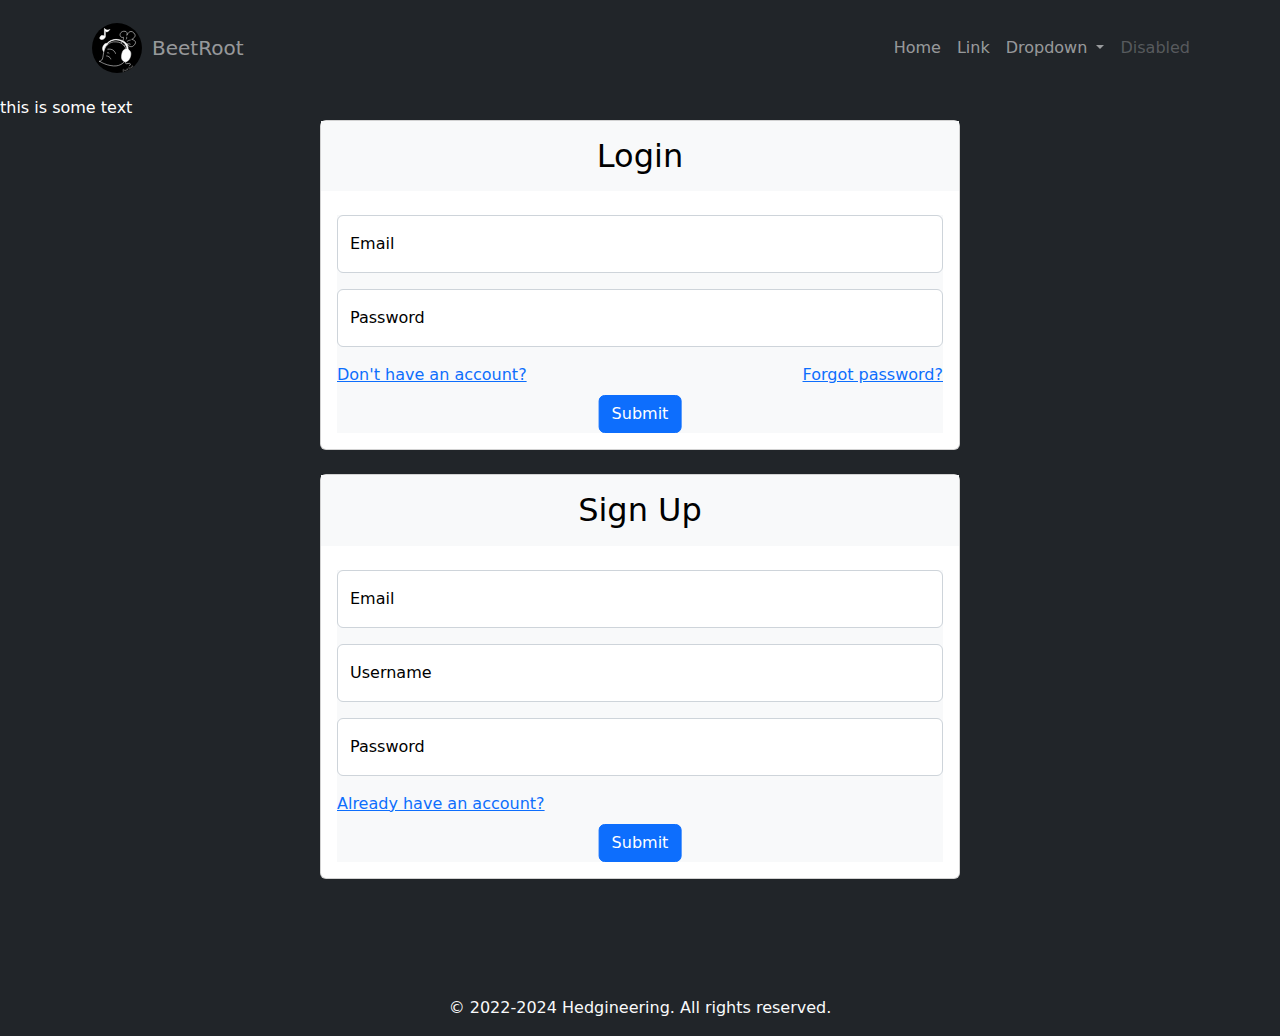
<file: BeetRoot/client/index.html>
<!DOCTYPE html>
<html lang="en"> <!-- dasfjalksdjfkl;asdjfl;asjkdfl;akdjsf;flk-->
<head>
  <meta charset="UTF-8" />
  <meta http-equiv="X-UA-Compatible" content="IE=edge" />
  <meta name="viewport" content="width=device-width, initial-scale=1.0" />
  <title>BeetRoot</title>

  <!-- Favicon Section -->
  <link rel="apple-touch-icon" sizes="180x180" href="public/icon/apple-touch-icon.png">
  <link rel="icon" type="image/png" sizes="32x32" href="public/icon/favicon-32x32.png">
  <link rel="icon" type="image/png" sizes="16x16" href="public/icon/favicon-16x16.png">
  <link rel="manifest" href="public/icon/site.webmanifest">
  <link rel="mask-icon" href="public/icon/safari-pinned-tab.svg" color="#5bbad5">
  <link rel="shortcut icon" href="public/icon/favicon.ico" type="image/x-icon" />
  <meta name="msapplication-TileColor" content="#da532c">
  <meta name="theme-color" content="#000000">
  <!-- Favicon Section -->

  <!-- Linked CSS -->
  <link rel="stylesheet" href="./css/base.css" />
  <link rel="stylesheet" href="./css/font-awesome.css" />
  <link rel="stylesheet" href="./css/home.css" />
  <!-- Linked CSS -->

  <!-- Linked JS -->
  <script src="./js/base.js" defer></script>
  <script src="./js/forms.js" defer></script>
  <!-- Linked JS -->
</head>
<body class="bg-dark">
  <header>
    <div class="container bg-dark">
      <nav class="navbar navbar-expand-md navbar-dark bg-dark d-flex">
        <a class="navbar-brand" href="#">
          <div class="logo-content d-flex align-items-center">
            <img src="./public/BeetRootLogoBlackWhite.svg" alt="BeetRoot Logo" class="logo" />
            <span class="logo-content__text navbar-text d-inline-block m-auto">BeetRoot</span>
          </div>
        </a>
        <button 
          class="navbar-toggler" 
          type="button" 
          data-bs-toggle="collapse" 
          data-bs-target="#navbarSupportedContent" 
          aria-controls="navbarSupportedContent" 
          aria-expanded="false" 
          aria-label="Toggle navigation">
          <span class="navbar-toggler-icon"></span>
        </button>

        <div class="collapse navbar-collapse" id="navbarSupportedContent">
          <ul class="navbar-nav ms-auto text-center">
            <li class="nav-item active">
              <a class="nav-link" href="#">Home <span class="sr-only">(current)</span></a>
            </li>
            <li class="nav-item">
              <a class="nav-link" href="#">Link</a>
            </li>
            <li class="nav-item dropdown">
              <a class="nav-link dropdown-toggle" href="#" id="navbarDropdown" role="button" data-bs-toggle="dropdown" aria-haspopup="true" aria-expanded="false">
                Dropdown
              </a>
              <div class="dropdown-menu" aria-labelledby="navbarDropdown">
                <a class="dropdown-item" href="#">Action</a>
                <a class="dropdown-item" href="#">Another action</a>
                <div class="dropdown-divider"></div>
                <a class="dropdown-item" href="#">Something else here</a>
              </div>
            </li>
            <li class="nav-item">
              <a class="nav-link disabled" href="#">Disabled</a>
            </li>
          </ul>
        </div>
      </nav> 
    </div>
  </header>
  <main class="min-vh-100 text-bg-dark">
    this is some text
    <div class="container text-light">
      <div class="row mb-4">
        <div class="col-12">
          <div class="card" id="login-card">
            <h2 class="card-title text-center text-bg-light py-3">Login</h2>
            <div class="card-body">
              <form novalidate action="" class="text-bg-light">
                <div class="form-floating pb-3">
                  <input type="email" class="form-control" id="login_email" placeholder="your email here"/>
                  <label for="login_email" class="form-label" required>Email</label>
                  <div class="invalid-feedback">Please enter a valid email</div>
                  <div class="valid-feedback">Email is valid</div>
                </div>
                <div class="form-floating pb-3">
                  <input type="password" class="form-control" id="login_password" placeholder="your password here"/>
                  <label for="login_password" class="form-label" required>Password</label>
                  <div class="invalid-feedback">Password incorrect</div>
                </div>
                <div class="d-flex">
                  <a href="#signup-card" class="btn-link d-inline-block">Don't have an account?</a>
                  <a href="#" class="btn-link d-inline-block ms-auto">Forgot password?</a>
                </div>
                <button type="submit" class="btn btn-primary d-inline-block mt-2 hcenter-transform">Submit</button>
              </form>
            </div>
          </div>
        </div>
      </div>
      <div class="row mb-4">
        <div class="col-12">
          <div class="card" id="signup-card">
            <h2 class="card-title text-center text-bg-light py-3">Sign Up</h2>
            <div class="card-body">
              <form novalidate action="" class="text-bg-light">
                <div class="form-floating pb-3">
                  <input type="email" class="form-control" id="signup_email" placeholder="your email here"/>
                  <label for="signup_email" class="form-label" required>Email</label>
                  <div class="invalid-feedback">Please enter a valid email</div>
                  <div class="valid-feedback">Email is valid</div>
                </div>
                <div class="form-floating pb-3">
                  <input type="text" class="form-control" id="signup_username" placeholder="your username here"/>
                  <label for="signup_username" class="form-label" required>Username</label>
                  <div class="invalid-feedback">Please enter a valid username</div>
                  <div class="valid-feedback">Username is valid</div>
                </div>
                <div class="form-floating pb-3">
                  <input type="password" class="form-control" id="signup_password" placeholder="your password here"/>
                  <label for="signup_password" class="form-label" required>Password</label>
                  <div class="invalid-feedback">Password invalid. Please make a password with at least 8 upper and lower case characters, letters and numbers.</div>
                  <div class="valid-feedback">Password valid</div>
                </div>
                <div class="d-flex">
                  <a href="#login-card" class="btn-link d-inline-block">Already have an account?</a>
                </div>
                <button type="submit" class="btn btn-primary d-inline-block mt-2 hcenter-transform">Submit</button>
              </form>
            </div>
          </div>
        </div>
      </div>
    </div>
  </main>
  <footer>
    <div class="container text-light">
      <div class="row">
        <div class="col-12">
          <p class="text-center">&copy; 2022-2024 Hedgineering. All rights reserved.</p>
        </div>
      </div>
    </div>
  </footer>
</body>
</html>
</file>
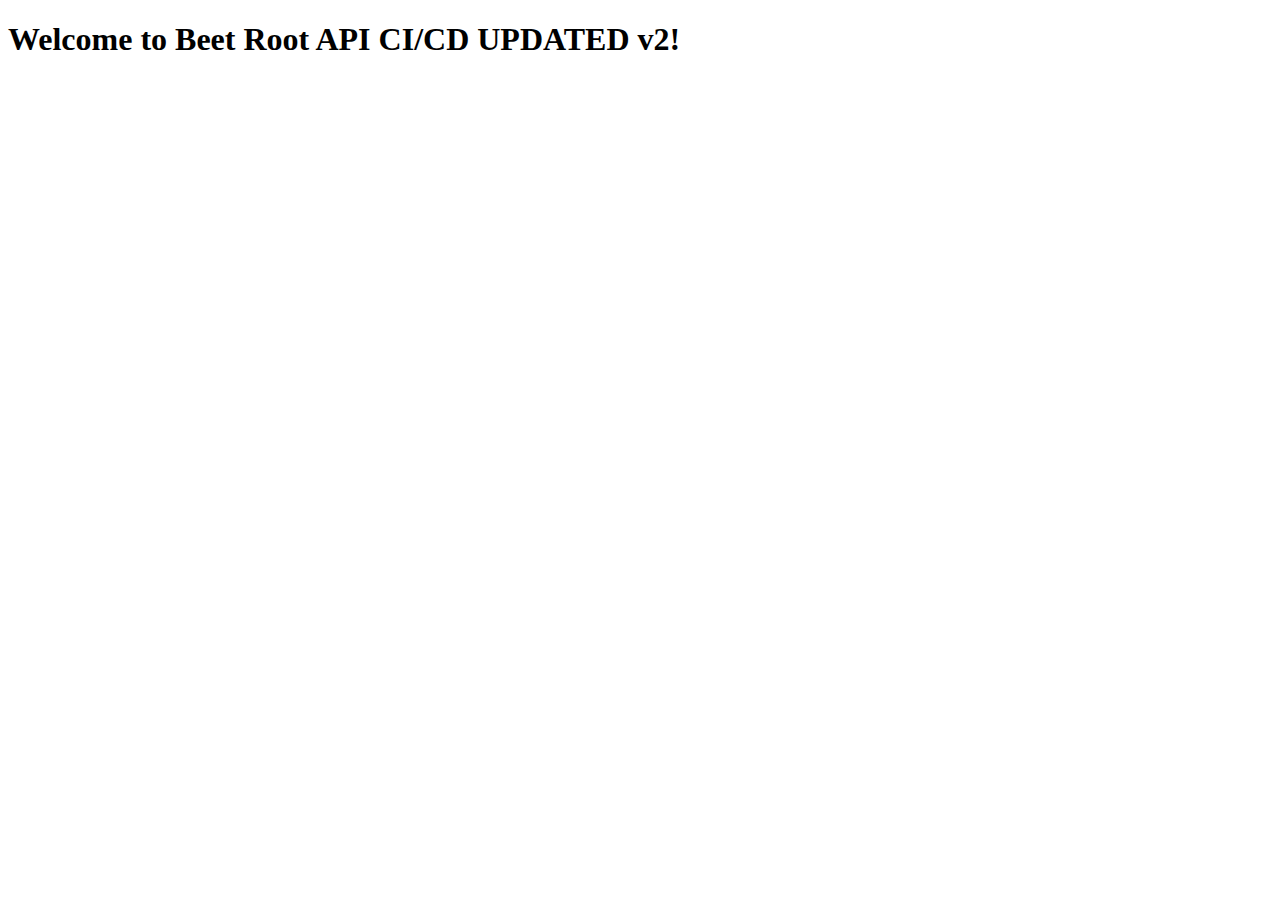
<file: BeetRoot/server/views/index.html>
<!DOCTYPE html>
<html lang="en">
<head>
  <meta charset="UTF-8" />
  <meta http-equiv="X-UA-Compatible" content="IE=edge" />
  <meta name="viewport" content="width=device-width, initial-scale=1.0" />
  <title>BeetRoot Api</title>
</head>
<body>
  <h1>Welcome to Beet Root API CI/CD UPDATED v2!</h1>
</body>
</html>
</file>
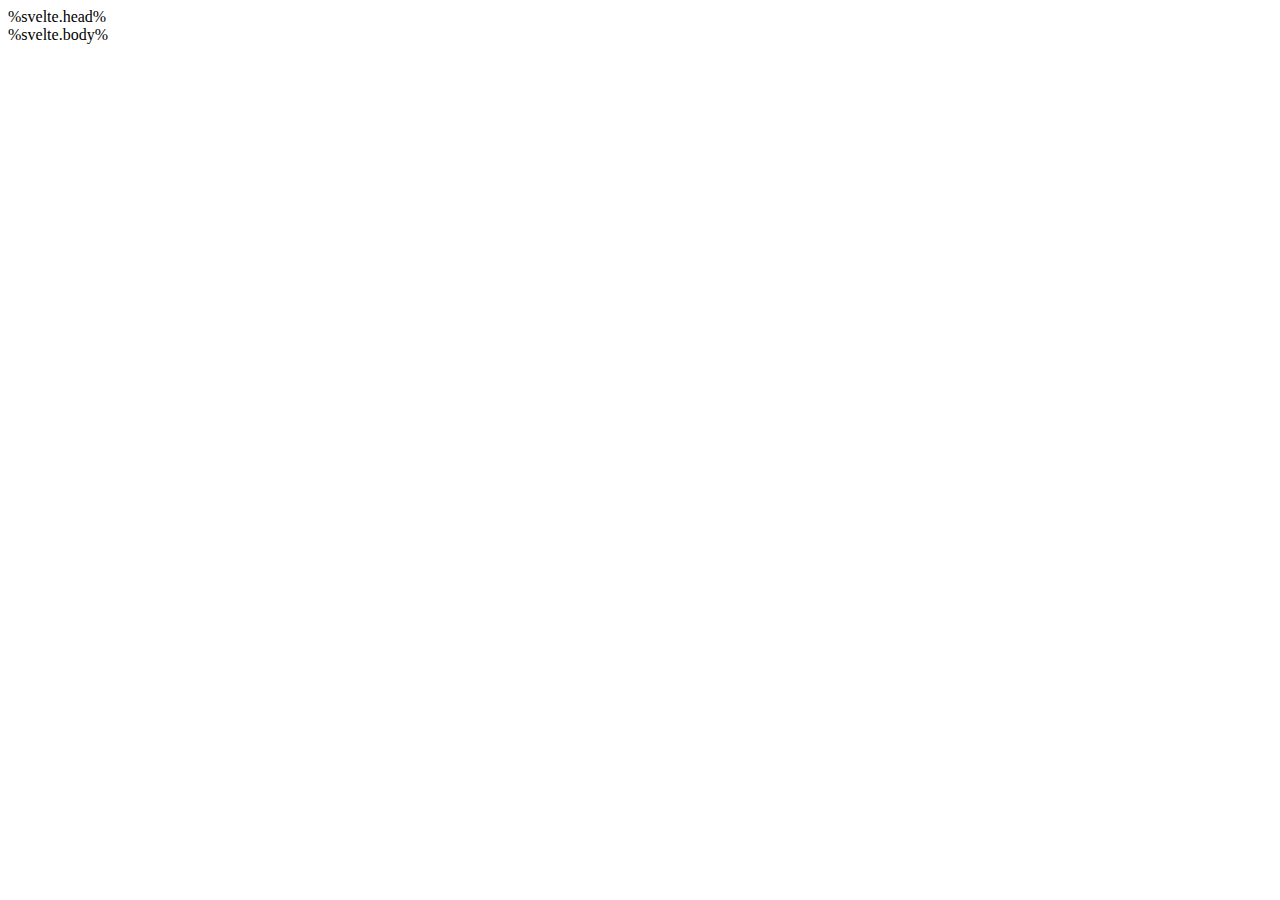
<file: site/src/app.html>
<!DOCTYPE html>

<html lang="en">
	<head>
		<meta charset="utf-8" />
		<meta name="viewport" content="width=device-width, initial-scale=1" />
		%svelte.head%
	</head>
	<body>
		<div id="svelte">%svelte.body%</div>
	</body>
</html>
</file>
<file: BeetRoot/client/css/home.css>
:root {
  color-scheme: dark;
}
.logo-content img {
  width: clamp(25px, 5vw, 50px);
  margin: 0.5em;
}
.hcenter-transform {
  transform: translateX(-50%);
  margin-left: 50%;
}
.card {
  width: clamp(500px, 50vw, 1000px);
  margin: 0 auto;
}
</file>
